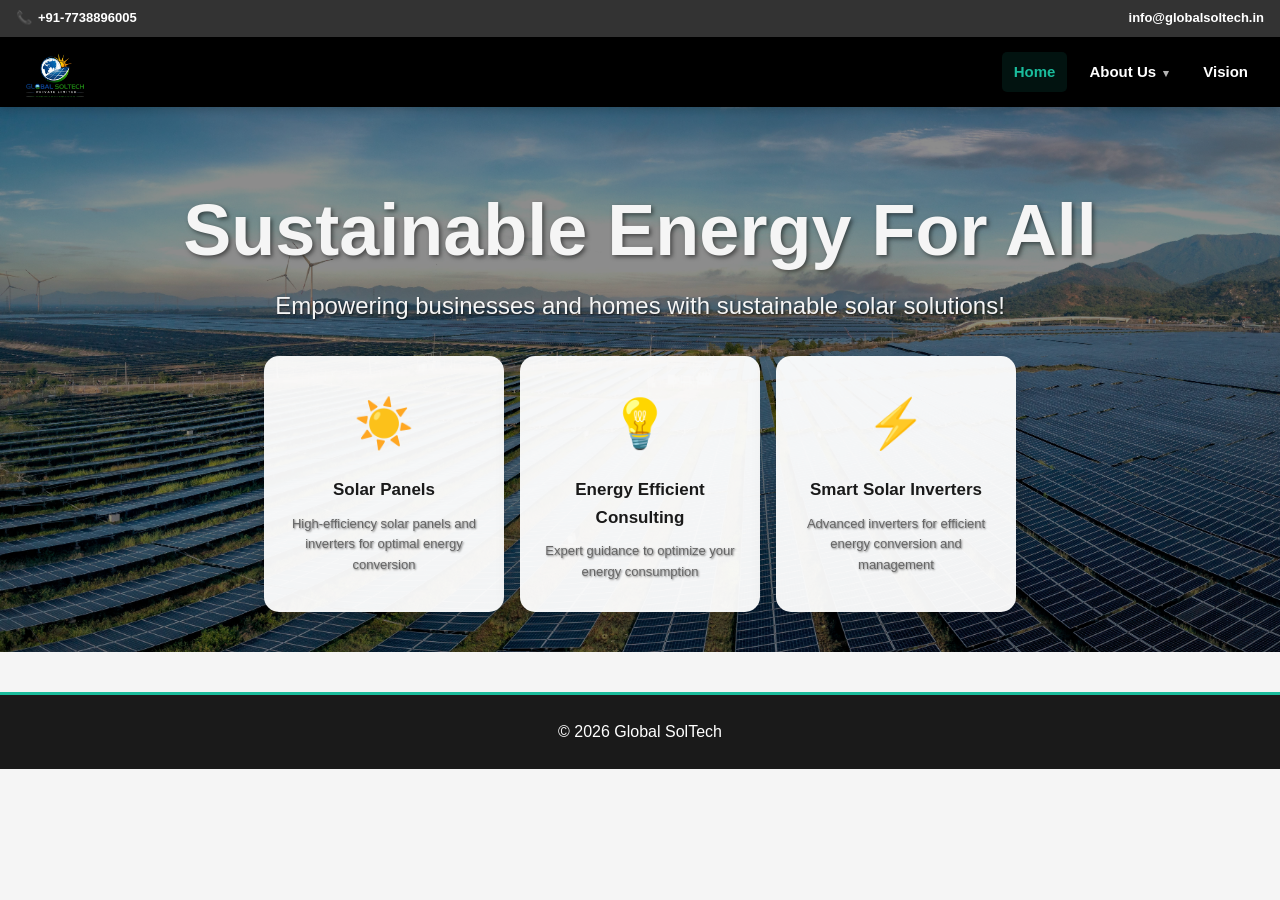
<file: index.html>
<!DOCTYPE html>
<html lang="en">
<head>
  <meta charset="UTF-8">
  <meta name="viewport" content="width=device-width, initial-scale=1.0">
  <title>Global SolTech - Sustainable Energy For All</title>
  <link rel="stylesheet" href="style.css">
</head>
<body>
  <div class="top-bar">
    <div class="top-bar-container">
      <div class="top-bar-left">
        <span>📞 <a href="tel:+917738896005">+91-7738896005</a></span>
      </div>
      <div class="top-bar-right">
        <span><a href="mailto:info@globalsoltech.in">info@globalsoltech.in</a></span>
      </div>
    </div>
  </div>

  <header>
    <div class="header-container">
      <div class="logo">
        <a href="index.html"><img src="assets/logo.svg" alt="Global SolTech Logo"></a>
      </div>
      <button class="hamburger" id="hamburger" aria-label="Open menu">
        <span></span><span></span><span></span>
      </button>
      <nav id="mainNav">
        <a href="index.html" class="active">Home</a>
        <div class="nav-dropdown">
          <a href="about.html">About Us <span class="dropdown-arrow">▾</span></a>
          <div class="dropdown-menu">
            <a href="about.html#our-team">Our Team</a>
          </div>
        </div>
        <a href="vision.html">Vision</a>
      </nav>
    </div>
  </header>
  <div class="mobile-nav-overlay" id="navOverlay"></div>

  <section class="hero">
    <img src="assets/banner.svg" alt="Solar Banner" class="banner-image" id="bannerImage1">
    <div class="hero-content" id="heroContent">
      <h1>Sustainable Energy For All</h1>
      <p>Empowering businesses and homes with sustainable solar solutions!</p>
      <div class="services-container">
        <div class="service-card">
          <div class="service-icon">☀️</div>
          <h3>Solar Panels</h3>
          <p>High-efficiency solar panels and inverters for optimal energy conversion</p>
        </div>
        <div class="service-card">
          <div class="service-icon">💡</div>
          <h3>Energy Efficient Consulting</h3>
          <p>Expert guidance to optimize your energy consumption</p>
        </div>
        <div class="service-card">
          <div class="service-icon">⚡</div>
          <h3>Smart Solar Inverters</h3>
          <p>Advanced inverters for efficient energy conversion and management</p>
        </div>
      </div>
    </div>
  </section>

  <footer>
    <p>© 2026 Global SolTech</p>
  </footer>

  <script>
    // Banner fade-in
    const bannerImage = document.getElementById('bannerImage1');
    const heroContent = document.getElementById('heroContent');
    bannerImage.addEventListener('load', () => heroContent.classList.add('visible'));
    setTimeout(() => heroContent.classList.add('visible'), 2000);

    // Hamburger menu
    const hamburger = document.getElementById('hamburger');
    const mainNav = document.getElementById('mainNav');
    const navOverlay = document.getElementById('navOverlay');

    function toggleNav(open) {
      hamburger.classList.toggle('open', open);
      mainNav.classList.toggle('open', open);
      navOverlay.classList.toggle('open', open);
      document.body.style.overflow = open ? 'hidden' : '';
    }

    hamburger.addEventListener('click', () => toggleNav(!mainNav.classList.contains('open')));
    navOverlay.addEventListener('click', () => toggleNav(false));
    mainNav.querySelectorAll('a').forEach(a => a.addEventListener('click', () => setTimeout(() => toggleNav(false), 10)));
  </script>
</body>
</html>
</file>
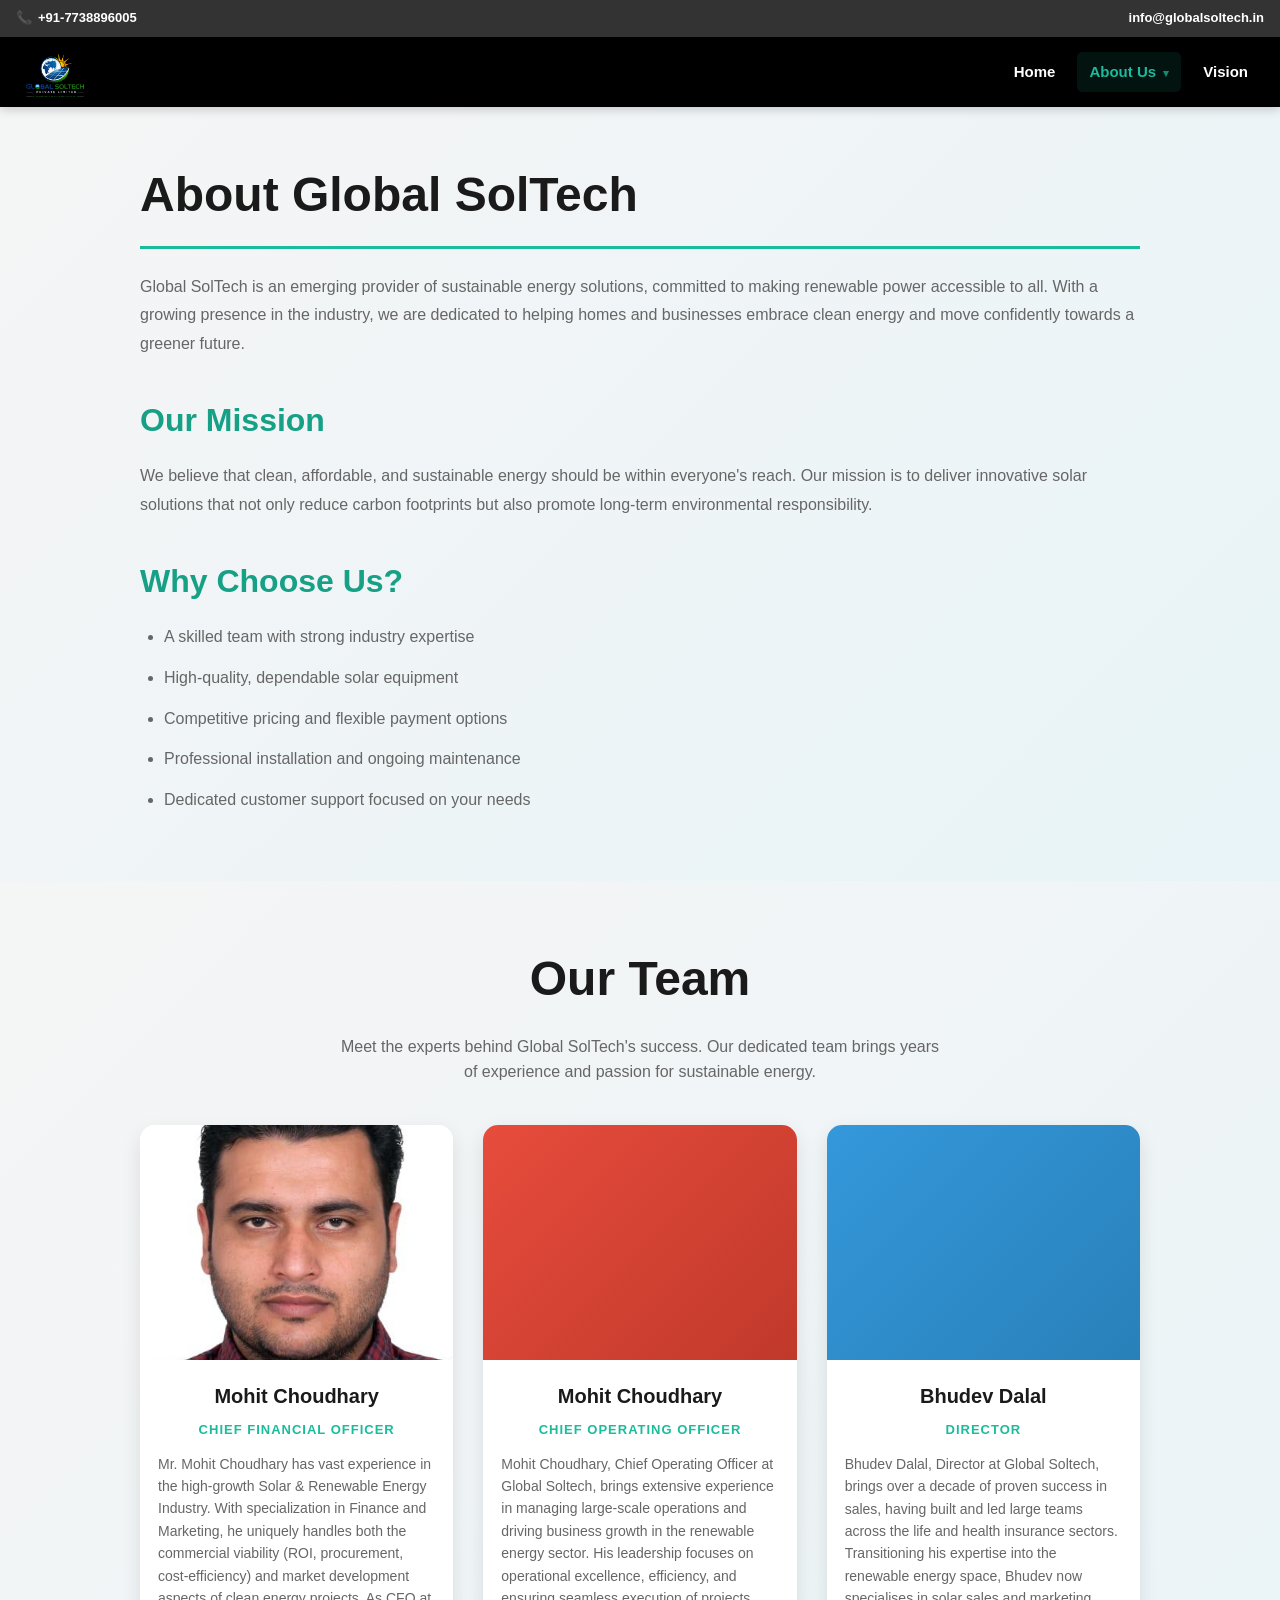
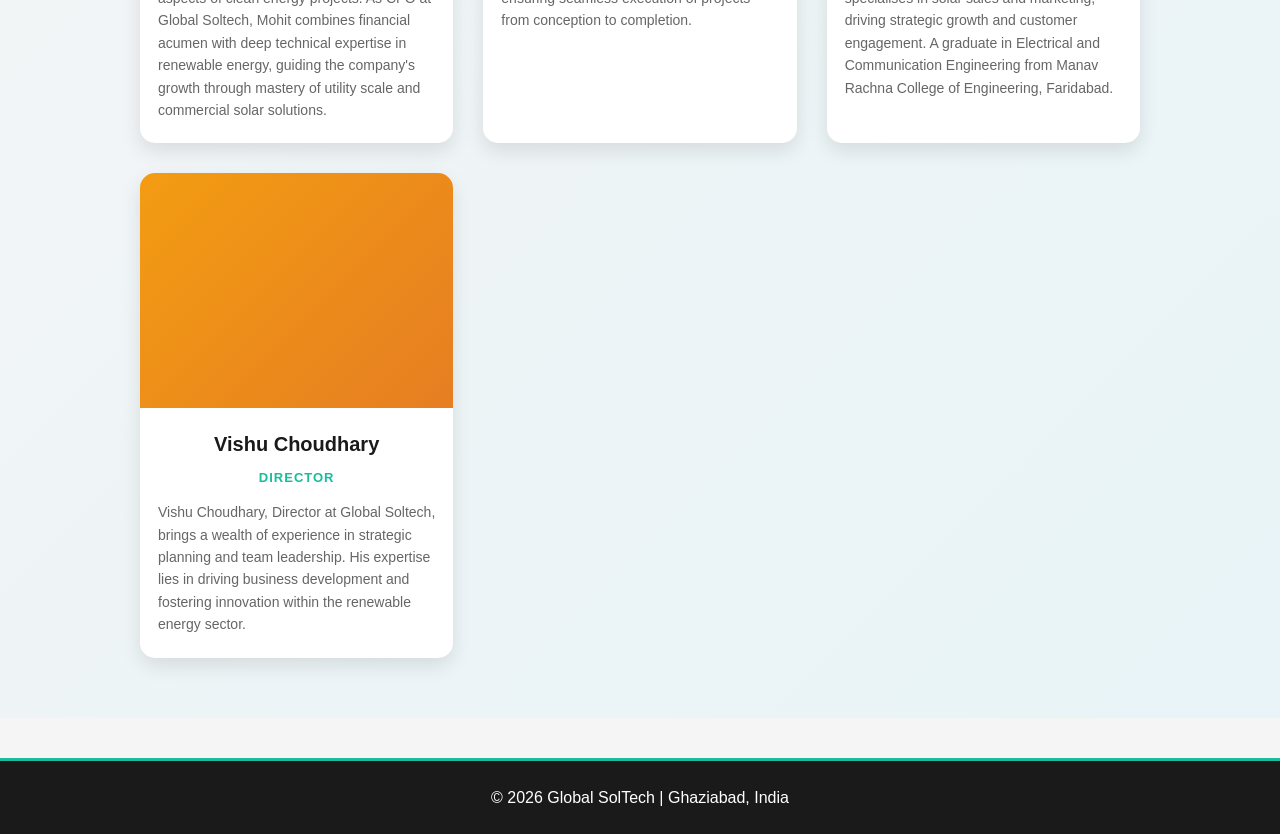
<file: about.html>
<!DOCTYPE html>
<html lang="en">
<head>
  <meta charset="UTF-8">
  <meta name="viewport" content="width=device-width, initial-scale=1.0">
  <title>About Us - Global SolTech</title>
  <link rel="stylesheet" href="style.css">
</head>
<body>
  <div class="top-bar">
    <div class="top-bar-container">
      <div class="top-bar-left">
        <span>📞 <a href="tel:+917738896005">+91-7738896005</a></span>
      </div>
      <div class="top-bar-right">
        <span><a href="mailto:info@globalsoltech.in">info@globalsoltech.in</a></span>
      </div>
    </div>
  </div>

  <header>
    <div class="header-container">
      <div class="logo">
        <a href="index.html"><img src="assets/logo.svg" alt="Global SolTech Logo"></a>
      </div>
      <button class="hamburger" id="hamburger" aria-label="Open menu">
        <span></span><span></span><span></span>
      </button>
      <nav id="mainNav">
        <a href="index.html">Home</a>
        <div class="nav-dropdown">
          <a href="about.html" class="active">About Us <span class="dropdown-arrow">▾</span></a>
          <div class="dropdown-menu">
            <a href="#our-team">Our Team</a>
          </div>
        </div>
        <a href="vision.html">Vision</a>
      </nav>
    </div>
  </header>
  <div class="mobile-nav-overlay" id="navOverlay"></div>

  <section class="content-section">
    <div class="container">
      <h1>About Global SolTech</h1>
      <p>Global SolTech is an emerging provider of sustainable energy solutions, committed to making renewable power accessible to all. With a growing presence in the industry, we are dedicated to helping homes and businesses embrace clean energy and move confidently towards a greener future.</p>
      
      <h2>Our Mission</h2>
      <p>We believe that clean, affordable, and sustainable energy should be within everyone's reach. Our mission is to deliver innovative solar solutions that not only reduce carbon footprints but also promote long‑term environmental responsibility.</p>
      
      <h2>Why Choose Us?</h2>
      <ul>
        <li>A skilled team with strong industry expertise</li>
        <li>High‑quality, dependable solar equipment</li>
        <li>Competitive pricing and flexible payment options</li>
        <li>Professional installation and ongoing maintenance</li>
        <li>Dedicated customer support focused on your needs</li>
      </ul>
    </div>
  </section>

  <section class="team-section" id="our-team">
    <div class="container">
      <h1>Our Team</h1>
      <p class="team-intro">Meet the experts behind Global SolTech's success. Our dedicated team brings years of experience and passion for sustainable energy.</p>
      
      <div class="team-grid">
        <div class="team-card">
          <div class="team-image" style="background-image: url('assets/mohit.jpeg');"></div>
          <h3>Mohit Choudhary</h3>
          <p class="title">Chief Financial Officer</p>
          <p class="description">Mr. Mohit Choudhary has vast experience in the high-growth Solar & Renewable Energy Industry. With specialization in Finance and Marketing, he uniquely handles both the commercial viability (ROI, procurement, cost-efficiency) and market development aspects of clean energy projects. As CFO at Global Soltech, Mohit combines financial acumen with deep technical expertise in renewable energy, guiding the company's growth through mastery of utility scale and commercial solar solutions.</p>
        </div>

        <div class="team-card">
          <div class="team-image" style="background: linear-gradient(135deg, #e74c3c 0%, #c0392b 100%);"></div>
          <h3>Mohit Choudhary</h3>
          <p class="title">Chief Operating Officer</p>
          <p class="description">Mohit Choudhary, Chief Operating Officer at Global Soltech, brings extensive experience in managing large-scale operations and driving business growth in the renewable energy sector. His leadership focuses on operational excellence, efficiency, and ensuring seamless execution of projects from conception to completion.</p>
        </div>

        <div class="team-card">
          <div class="team-image" style="background: linear-gradient(135deg, #3498db 0%, #2980b9 100%);"></div>
          <h3>Bhudev Dalal</h3>
          <p class="title">Director</p>
          <p class="description">Bhudev Dalal, Director at Global Soltech, brings over a decade of proven success in sales, having built and led large teams across the life and health insurance sectors. Transitioning his expertise into the renewable energy space, Bhudev now specialises in solar sales and marketing, driving strategic growth and customer engagement. A graduate in Electrical and Communication Engineering from Manav Rachna College of Engineering, Faridabad.</p>
        </div>

        <div class="team-card">
          <div class="team-image" style="background: linear-gradient(135deg, #f39c12 0%, #e67e22 100%);"></div>
          <h3>Vishu Choudhary</h3>
          <p class="title">Director</p>
          <p class="description">Vishu Choudhary, Director at Global Soltech, brings a wealth of experience in strategic planning and team leadership. His expertise lies in driving business development and fostering innovation within the renewable energy sector.</p>
        </div>
      </div>
    </div>
  </section>

  <footer>
    <p>© 2026 Global SolTech | Ghaziabad, India</p>
  </footer>

  <script>
    const hamburger = document.getElementById('hamburger');
    const mainNav = document.getElementById('mainNav');
    const navOverlay = document.getElementById('navOverlay');

    function toggleNav(open) {
      hamburger.classList.toggle('open', open);
      mainNav.classList.toggle('open', open);
      navOverlay.classList.toggle('open', open);
      document.body.style.overflow = open ? 'hidden' : '';
    }

    hamburger.addEventListener('click', () => toggleNav(!mainNav.classList.contains('open')));
    navOverlay.addEventListener('click', () => toggleNav(false));
    mainNav.querySelectorAll('a').forEach(a => a.addEventListener('click', () => setTimeout(() => toggleNav(false), 10)));
  </script>
</body>
</html>
</file>
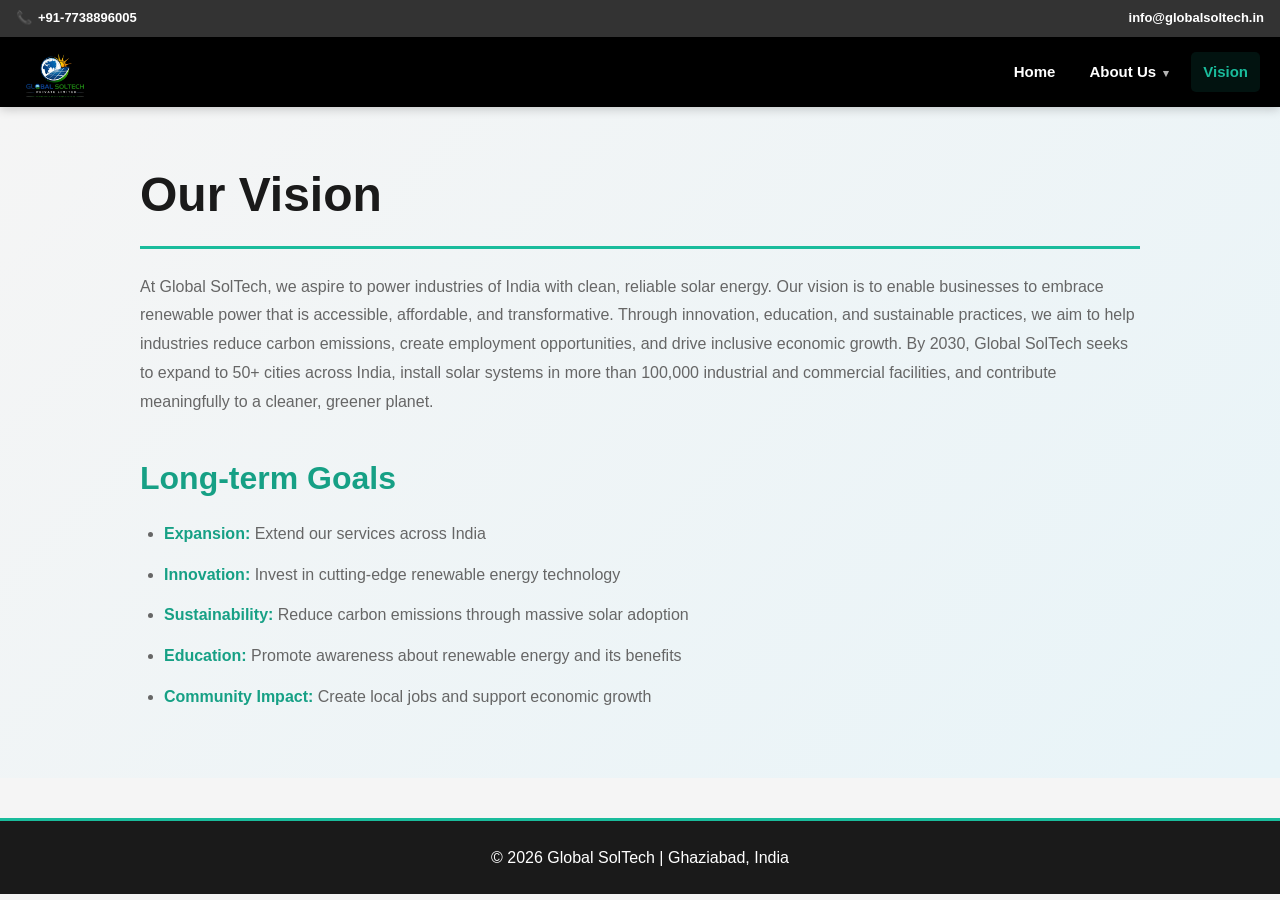
<file: vision.html>
<!DOCTYPE html>
<html lang="en">
<head>
  <meta charset="UTF-8">
  <meta name="viewport" content="width=device-width, initial-scale=1.0">
  <title>Vision - Global SolTech</title>
  <link rel="stylesheet" href="style.css">
</head>
<body>
  <div class="top-bar">
    <div class="top-bar-container">
      <div class="top-bar-left">
        <span>📞 <a href="tel:+917738896005">+91-7738896005</a></span>
      </div>
      <div class="top-bar-right">
        <span><a href="mailto:info@globalsoltech.in">info@globalsoltech.in</a></span>
      </div>
    </div>
  </div>

  <header>
    <div class="header-container">
      <div class="logo">
        <a href="index.html"><img src="assets/logo.svg" alt="Global SolTech Logo"></a>
      </div>
      <button class="hamburger" id="hamburger" aria-label="Open menu">
        <span></span><span></span><span></span>
      </button>
      <nav id="mainNav">
        <a href="index.html">Home</a>
        <div class="nav-dropdown">
          <a href="about.html">About Us <span class="dropdown-arrow">▾</span></a>
          <div class="dropdown-menu">
            <a href="about.html#our-team">Our Team</a>
          </div>
        </div>
        <a href="vision.html" class="active">Vision</a>
      </nav>
    </div>
  </header>
  <div class="mobile-nav-overlay" id="navOverlay"></div>

  <section class="content-section">
    <div class="container">
      <h1>Our Vision</h1>
      <p>At Global SolTech, we aspire to power industries of India with clean, reliable solar energy. Our vision is to enable businesses to embrace renewable power that is accessible, affordable, and transformative. Through innovation, education, and sustainable practices, we aim to help industries reduce carbon emissions, create employment opportunities, and drive inclusive economic growth. By 2030, Global SolTech seeks to expand to 50+ cities across India, install solar systems in more than 100,000 industrial and commercial facilities, and contribute meaningfully to a cleaner, greener planet.</p>
      
      <h2>Long-term Goals</h2>
      <ul>
        <li><strong>Expansion:</strong> Extend our services across India</li>
        <li><strong>Innovation:</strong> Invest in cutting-edge renewable energy technology</li>
        <li><strong>Sustainability:</strong> Reduce carbon emissions through massive solar adoption</li>
        <li><strong>Education:</strong> Promote awareness about renewable energy and its benefits</li>
        <li><strong>Community Impact:</strong> Create local jobs and support economic growth</li>
      </ul>
    </div>
  </section>

  <footer>
    <p>© 2026 Global SolTech | Ghaziabad, India</p>
  </footer>

  <script>
    const hamburger = document.getElementById('hamburger');
    const mainNav = document.getElementById('mainNav');
    const navOverlay = document.getElementById('navOverlay');

    function toggleNav(open) {
      hamburger.classList.toggle('open', open);
      mainNav.classList.toggle('open', open);
      navOverlay.classList.toggle('open', open);
      document.body.style.overflow = open ? 'hidden' : '';
    }

    hamburger.addEventListener('click', () => toggleNav(!mainNav.classList.contains('open')));
    navOverlay.addEventListener('click', () => toggleNav(false));
    mainNav.querySelectorAll('a').forEach(a => a.addEventListener('click', () => setTimeout(() => toggleNav(false), 10)));
  </script>
</body>
</html>
</file>
<file: style.css>
* {
  margin: 0;
  padding: 0;
  box-sizing: border-box;
}

:root {
  --primary-color: #1abc9c;
  --secondary-color: #16a085;
  --dark-bg: #1a1a1a;
  --light-text: #ffffff;
  --gray-text: #666666;
}

html {
  min-height: 100%;
}

body {
  min-height: 100%;
  font-family: 'Segoe UI', Tahoma, Geneva, Verdana, sans-serif;
  line-height: 1.6;
  color: var(--gray-text);
  background: #f5f5f5;
  padding-bottom: env(safe-area-inset-bottom);
}

/* ===== TOP BAR ===== */
.top-bar {
  background: #333333;
  padding: 8px 0;
  position: sticky;
  top: 0;
  z-index: 1001;
}

.top-bar-container {
  max-width: 1500px;
  margin: 0 auto;
  padding: 0 16px;
  display: flex;
  justify-content: space-between;
  align-items: center;
  gap: 8px;
}

.top-bar-left,
.top-bar-right {
  color: white;
  font-weight: 600;
  font-size: 13px;
}

.top-bar-left span,
.top-bar-right span {
  display: flex;
  align-items: center;
  gap: 6px;
}

.top-bar a {
  color: white;
  text-decoration: none;
  font-weight: 700;
  transition: all 0.3s ease;
}

.top-bar a:hover {
  color: var(--primary-color);
}

/* ===== HEADER & NAVIGATION ===== */
header {
  background: black;
  position: sticky;
  top: 30px;
  z-index: 1000;
  box-shadow: 0 2px 10px rgba(0, 0, 0, 0.2);
}

.header-container {
  max-width: 1500px;
  margin: 0 auto;
  display: flex;
  justify-content: space-between;
  align-items: center;
  padding: 0 20px;
  height: 70px;
  gap: 20px;
  position: relative;
}

.logo img {
  height: 70px;
  width: auto;
}

/* ===== HAMBURGER MENU ===== */
.hamburger {
  display: none;
  flex-direction: column;
  justify-content: center;
  gap: 5px;
  background: none;
  border: none;
  cursor: pointer;
  padding: 8px;
  z-index: 10000;
  flex-shrink: 0;
}

.hamburger span {
  display: block;
  width: 24px;
  height: 2px;
  background: white;
  border-radius: 2px;
  transition: all 0.3s ease;
}

.hamburger.open span:nth-child(1) {
  transform: translateY(7px) rotate(45deg);
}
.hamburger.open span:nth-child(2) {
  opacity: 0;
}
.hamburger.open span:nth-child(3) {
  transform: translateY(-7px) rotate(-45deg);
}

/* ===== NAV ===== */
nav {
  display: flex;
  gap: 10px;
  align-items: center;
}

nav a {
  color: var(--light-text);
  text-decoration: none;
  font-weight: 600;
  font-size: 15px;
  transition: all 0.3s ease;
  padding: 8px 12px;
  border-radius: 5px;
  white-space: nowrap;
}

nav a:hover,
nav a.active {
  color: var(--primary-color);
  background: rgba(26, 188, 156, 0.1);
}

.nav-dropdown {
  position: relative;
  display: inline-flex;
  align-items: center;
}

.nav-dropdown > a {
  display: inline-block;
  margin: 0;
  pointer-events: auto;
}

.dropdown-arrow {
  font-size: 11px;
  margin-left: 3px;
  opacity: 0.7;
  pointer-events: none;
}

.dropdown-menu {
  display: none;
  position: absolute;
  background-color: var(--dark-bg);
  min-width: 180px;
  box-shadow: 0 8px 16px rgba(0, 0, 0, 0.2);
  padding: 10px 0;
  z-index: 1;
  top: calc(100% + 2px);
  left: 0;
  border-radius: 5px;
  pointer-events: none;
}

.nav-dropdown:hover .dropdown-menu {
  display: block;
  pointer-events: auto;
}

.dropdown-menu a {
  color: var(--light-text);
  padding: 10px 20px;
  text-decoration: none;
  display: block;
  transition: all 0.3s ease;
  font-weight: 600;
  font-size: 14px;
}

.dropdown-menu a:hover {
  color: var(--primary-color);
  background: rgba(26, 188, 156, 0.1);
  padding-left: 28px;
}

/* ===== MOBILE NAV OVERLAY ===== */
.mobile-nav-overlay {
  display: none;
  position: fixed;
  inset: 0;
  background: rgba(0,0,0,0.5);
  z-index: 998;
}

.mobile-nav-overlay.open {
  display: block;
}

/* ===== HERO SECTION ===== */
.hero {
  position: relative;
  min-height: 100svh;
  min-height: 500px;
  overflow: hidden;
  display: flex;
  align-items: flex-start;
  justify-content: center;
  padding-top: 60px;
}

.banner-image {
  position: absolute;
  top: 0;
  left: 0;
  width: 100%;
  height: 100%;
  object-fit: cover;
  z-index: 1;
}

img {
  max-width: 100%;
  height: auto;
  display: block;
}

.product-card {
  background: white;
  border-radius: 15px;
  overflow: hidden;
  box-shadow: 0 8px 20px rgba(0, 0, 0, 0.08);
  margin: 20px auto;
  max-width: 540px;
}

.product-card img {
  width: 100%;
  height: auto;
  display: block;
}

.product-card h3 {
  margin: 16px;
  color: var(--dark-bg);
  font-size: 1.2rem;
}

.product-card p {
  margin: 0 16px 18px;
  color: var(--gray-text);
  font-size: 0.95rem;
}

.hero::before {
  content: '';
  position: absolute;
  top: 0;
  left: 0;
  width: 100%;
  height: 100%;
  background: rgba(0, 0, 0, 0.45);
  z-index: 2;
}

.hero-content {
  position: relative;
  z-index: 3;
  text-align: center;
  color: #1abc9c;
  max-width: 1000px;
  padding: 20px 16px;
  opacity: 0;
  transition: opacity 0.8s ease;
  width: 100%;
}

.hero-content.visible {
  opacity: 1;
}

.hero-content h1 {
  font-size: clamp(28px, 6vw, 72px);
  font-weight: 800;
  margin-bottom: 14px;
  line-height: 1.2;
  color: whitesmoke;
  text-shadow: 2px 2px 4px rgba(0, 0, 0, 0.5);
  animation: fadeInDown 1s ease;
}

.hero-content p {
  font-size: clamp(15px, 2.5vw, 24px);
  margin-bottom: 20px;
  color: whitesmoke;
  text-shadow: 1px 1px 2px rgba(0, 0, 0, 0.5);
  animation: fadeInUp 1s ease 0.3s both;
}

@keyframes fadeInDown {
  from { opacity: 0; transform: translateY(-30px); }
  to { opacity: 1; transform: translateY(0); }
}

@keyframes fadeInUp {
  from { opacity: 0; transform: translateY(30px); }
  to { opacity: 1; transform: translateY(0); }
}

.services-container {
  display: flex;
  justify-content: center;
  align-items: stretch;
  gap: 16px;
  margin-top: 30px;
  margin-bottom: 20px;
  flex-wrap: wrap;
}

.service-card {
  background: rgba(255, 255, 255, 0.95);
  border-radius: 15px;
  padding: 28px 20px;
  width: 240px;
  text-align: center;
  box-shadow: 0 8px 25px rgba(0, 0, 0, 0.2);
  transition: all 0.4s cubic-bezier(0.4, 0, 0.2, 1);
  opacity: 0;
  animation: slideUp 0.8s ease forwards;
  border: 2px solid transparent;
  position: relative;
  overflow: hidden;
}

.service-card::before {
  content: '';
  position: absolute;
  top: 0;
  left: -100%;
  width: 100%;
  height: 100%;
  background: linear-gradient(90deg, transparent, rgba(26, 188, 156, 0.2), transparent);
  transition: left 0.6s ease;
}

.service-card:hover {
  transform: translateY(-10px) scale(1.03);
  box-shadow: 0 15px 40px rgba(26, 188, 156, 0.3);
  border-color: var(--primary-color);
}

.service-card:hover::before { left: 100%; }

.service-card:nth-child(1) { animation-delay: 0.6s; }
.service-card:nth-child(2) { animation-delay: 1.1s; }
.service-card:nth-child(3) { animation-delay: 1.6s; }

.service-icon {
  font-size: 48px;
  margin-bottom: 14px;
  display: inline-block;
  animation: bounce 2s infinite;
}

.service-card:nth-child(1) .service-icon { animation-delay: 0s; }
.service-card:nth-child(2) .service-icon { animation-delay: 0.2s; }
.service-card:nth-child(3) .service-icon { animation-delay: 0.4s; }

.service-card h3 {
  color: var(--dark-bg);
  font-size: 17px;
  font-weight: 700;
  margin-bottom: 10px;
  transition: color 0.3s ease;
}

.service-card:hover h3 { color: var(--primary-color); }

.service-card p {
  color: var(--gray-text);
  font-size: 13px;
  line-height: 1.6;
  margin: 0;
}

@keyframes slideUp {
  from { opacity: 0; transform: translateY(50px); }
  to { opacity: 1; transform: translateY(0); }
}

@keyframes bounce {
  0%, 100% { transform: translateY(0); }
  50% { transform: translateY(-12px); }
}

/* ===== CONTENT SECTION ===== */
.content-section {
  padding: 50px 20px;
  background: linear-gradient(135deg, #f5f5f5 0%, #e8f4f8 100%);
}

.container {
  max-width: 1000px;
  margin: 0 auto;
}

.content-section h1 {
  color: var(--dark-bg);
  font-size: clamp(28px, 5vw, 48px);
  margin-bottom: 24px;
  border-bottom: 3px solid var(--primary-color);
  padding-bottom: 12px;
}

.content-section h2 {
  color: var(--secondary-color);
  font-size: clamp(20px, 4vw, 32px);
  margin-top: 36px;
  margin-bottom: 16px;
}

.content-section p {
  font-size: 16px;
  line-height: 1.8;
  margin-bottom: 15px;
  color: var(--gray-text);
}

.content-section ul {
  margin: 16px 0 16px 24px;
}

.content-section li {
  margin: 12px 0;
  font-size: 16px;
  line-height: 1.8;
  color: var(--gray-text);
}

.content-section strong { color: var(--secondary-color); }

/* ===== FOOTER ===== */
footer {
  background: var(--dark-bg);
  color: var(--light-text);
  text-align: center;
  padding: 24px 20px;
  margin-top: 40px;
  border-top: 3px solid var(--primary-color);
}

footer p { color: var(--light-text); margin: 0; }

/* ===== TEAM SECTION ===== */
.team-section {
  background: linear-gradient(135deg, #f5f5f5 0%, #e8f4f8 100%);
  padding: 60px 20px;
}

.team-section h1 {
  text-align: center;
  font-size: clamp(28px, 5vw, 48px);
  color: var(--dark-bg);
  margin-bottom: 16px;
  font-weight: 800;
}

.team-intro {
  text-align: center;
  font-size: 16px;
  color: var(--gray-text);
  margin-bottom: 40px;
  max-width: 600px;
  margin-left: auto;
  margin-right: auto;
}

.team-grid {
  display: grid;
  grid-template-columns: repeat(auto-fit, minmax(280px, 1fr));
  gap: 30px;
  max-width: 1200px;
  margin: 0 auto;
}

.team-card {
  background: white;
  border-radius: 15px;
  overflow: hidden;
  box-shadow: 0 8px 20px rgba(0, 0, 0, 0.1);
  transition: all 0.3s ease;
  text-align: center;
}

.team-card:hover {
  transform: translateY(-8px);
  box-shadow: 0 15px 30px rgba(0, 0, 0, 0.2);
}

.team-image {
  width: 100%;
  min-height: 220px;
  aspect-ratio: 4 / 3;
  background-size: cover;
  background-position: center center;
  background-repeat: no-repeat;
}

.team-card h3 {
  color: var(--dark-bg);
  font-size: 20px;
  margin-top: 20px;
  margin-bottom: 8px;
  font-weight: 700;
}

.team-card .title {
  color: var(--primary-color);
  font-weight: 600;
  font-size: 13px;
  text-transform: uppercase;
  letter-spacing: 1px;
  margin-bottom: 12px;
}

.team-card .description {
  color: var(--gray-text);
  font-size: 14px;
  line-height: 1.6;
  padding: 0 18px 22px 18px;
  text-align: left;
}

/* ===== MOBILE NAV DRAWER ===== */
@media (max-width: 768px) {
  /* Top bar: stack vertically on very small screens if needed */
  .top-bar-container {
    flex-direction: column;
    gap: 2px;
    padding: 0 12px;
    text-align: center;
  }
  .top-bar-left,
  .top-bar-right {
    font-size: 12px;
  }
  .top-bar-left span,
  .top-bar-right span {
    justify-content: center;
  }

  header {
    top: 54px; /* adjusted for taller top-bar */
  }

  .header-container {
    height: 60px;
    padding: 0 12px;
  }

  .logo img {
    height: 50px;
  }

  /* Show hamburger, hide desktop nav */
  .hamburger {
    display: flex;
  }

  nav {
    position: fixed;
    top: 0;
    right: -280px;
    width: 260px;
    height: 100vh;
    background: #111;
    flex-direction: column;
    gap: 0;
    align-items: stretch;
    padding: 80px 0 30px 0;
    z-index: 9999;
    transition: right 0.3s ease;
    box-shadow: -4px 0 20px rgba(0,0,0,0.4);
    overflow-y: auto;
    -webkit-overflow-scrolling: touch;
    touch-action: pan-y;
  }

  nav.open {
    right: 0;
  }

  nav a {
    font-size: 16px;
    padding: 14px 24px;
    border-radius: 0;
    border-bottom: 1px solid rgba(255,255,255,0.07);
    width: 100%;
  }

  nav a:hover,
  nav a.active {
    background: rgba(26, 188, 156, 0.15);
    padding-left: 30px;
  }

  .nav-dropdown {
    display: block;
    width: 100%;
  }

  .nav-dropdown > a {
    width: 100%;
    display: block;
  }

  .dropdown-menu {
    position: static;
    display: block !important;
    pointer-events: auto !important;
    box-shadow: none;
    background: rgba(26, 188, 156, 0.08);
    border-radius: 0;
    margin: 0;
    padding: 0;
    border-left: 3px solid var(--primary-color);
    margin-left: 16px;
  }

  .dropdown-menu a {
    padding: 10px 20px;
    font-size: 14px;
    border-bottom: 1px solid rgba(255,255,255,0.05);
  }

  .dropdown-menu a:hover {
    padding-left: 28px;
  }

  /* Hero adjustments */
  .hero {
    padding-top: 30px;
    min-height: 100svh;
  }

  .services-container {
    gap: 12px;
    margin-top: 20px;
  }

  .service-card {
    width: calc(50% - 8px);
    min-width: 140px;
    padding: 18px 12px;
  }

  .service-icon {
    font-size: 36px;
    margin-bottom: 10px;
  }

  .service-card h3 { font-size: 14px; }
  .service-card p { font-size: 12px; }

  /* Team */
  .team-grid {
    grid-template-columns: 1fr;
    gap: 20px;
  }

  .team-image {
    height: 260px;
  }
}

@media (max-width: 480px) {
  .top-bar-container {
    flex-direction: column;
    gap: 2px;
  }

  .services-container {
    flex-direction: column;
    align-items: center;
  }

  .service-card {
    width: 100%;
    max-width: 300px;
  }

  .content-section {
    padding: 36px 16px;
  }

  .content-section ul {
    margin-left: 18px;
  }

  .team-section {
    padding: 40px 16px;
  }

  .team-image {
    height: 220px;
  }

  .team-card .description {
    font-size: 13px;
    padding: 0 14px 18px 14px;
  }
}
</file>
